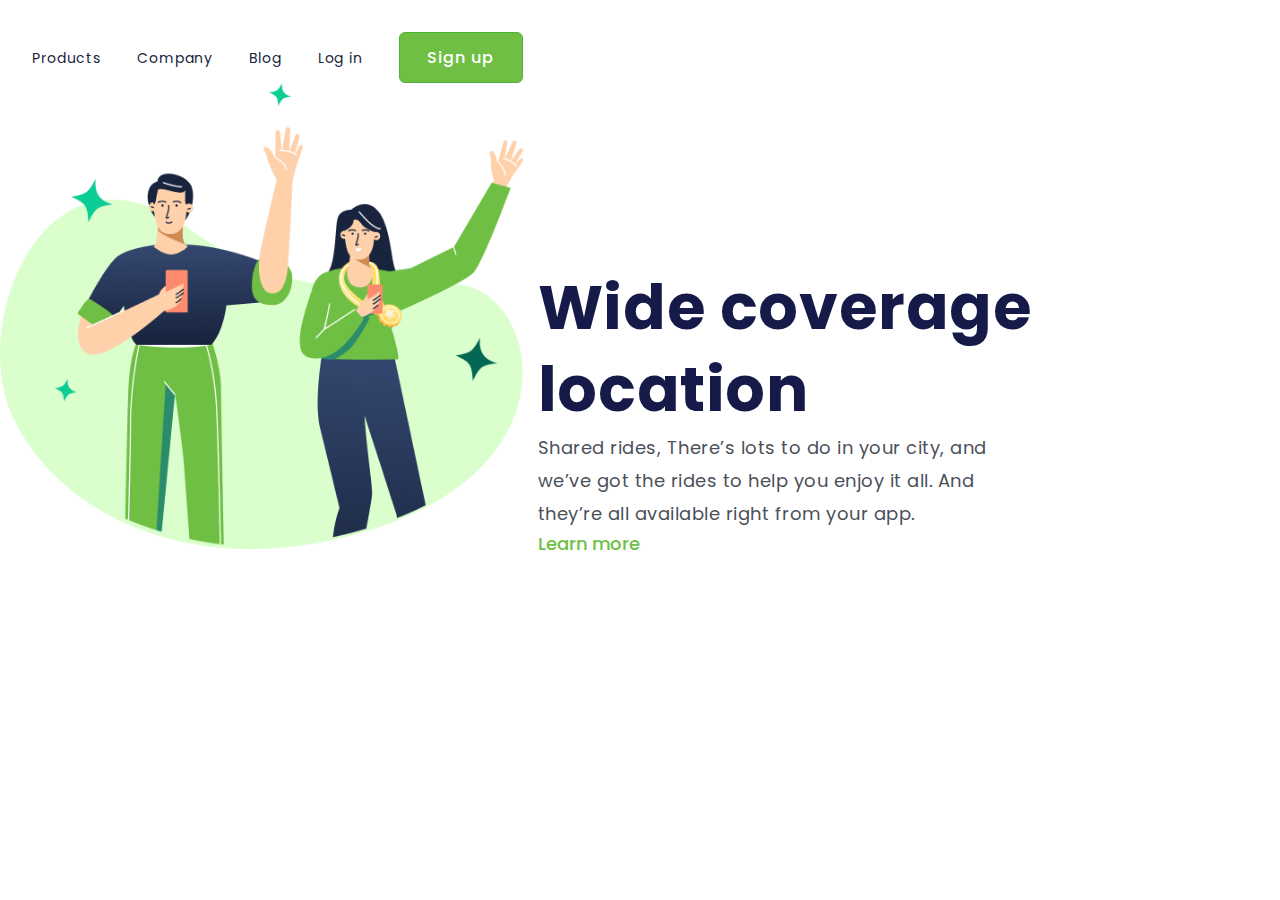
<file: index.html>
<!DOCTYPE html>
<html lang="pt-br">
<head>
    <meta charset="UTF-8">
    <meta http-equiv="X-UA-Compatible" content="IE=edge">
    <meta name="viewport" content="width=device-width, initial-scale=1.0">
    <link rel="stylesheet" href="./Style.css">
    <link rel="preconnect" href="https://fonts.googleapis.com"><link rel="preconnect" href="https://fonts.gstatic.com" crossorigin><link href="https://fonts.googleapis.com/css2?family=Poppins:wght@400;500;700&display=swap" rel="stylesheet">
  <title>Wide coverage location</title>
</head>
<body>
    <header>
        <a class="link-header">Products</a>
        <a class="link-header">Company</a>
        <a class="link-header">Blog</a>
        <a class="link-header">Log in</a>
        <button>Sign up</button>
    </header>
    <img src="./Logo-marca.png">
    
    <section>
        <h1> Wide coverage location</h1>
        <p>Shared rides, There’s lots to do in your city, and we’ve got the rides to help you enjoy it all. And they’re all available right from your app.</p>
        <a class="More">Learn more</a>
    </section>
</body>
</html>
</file>
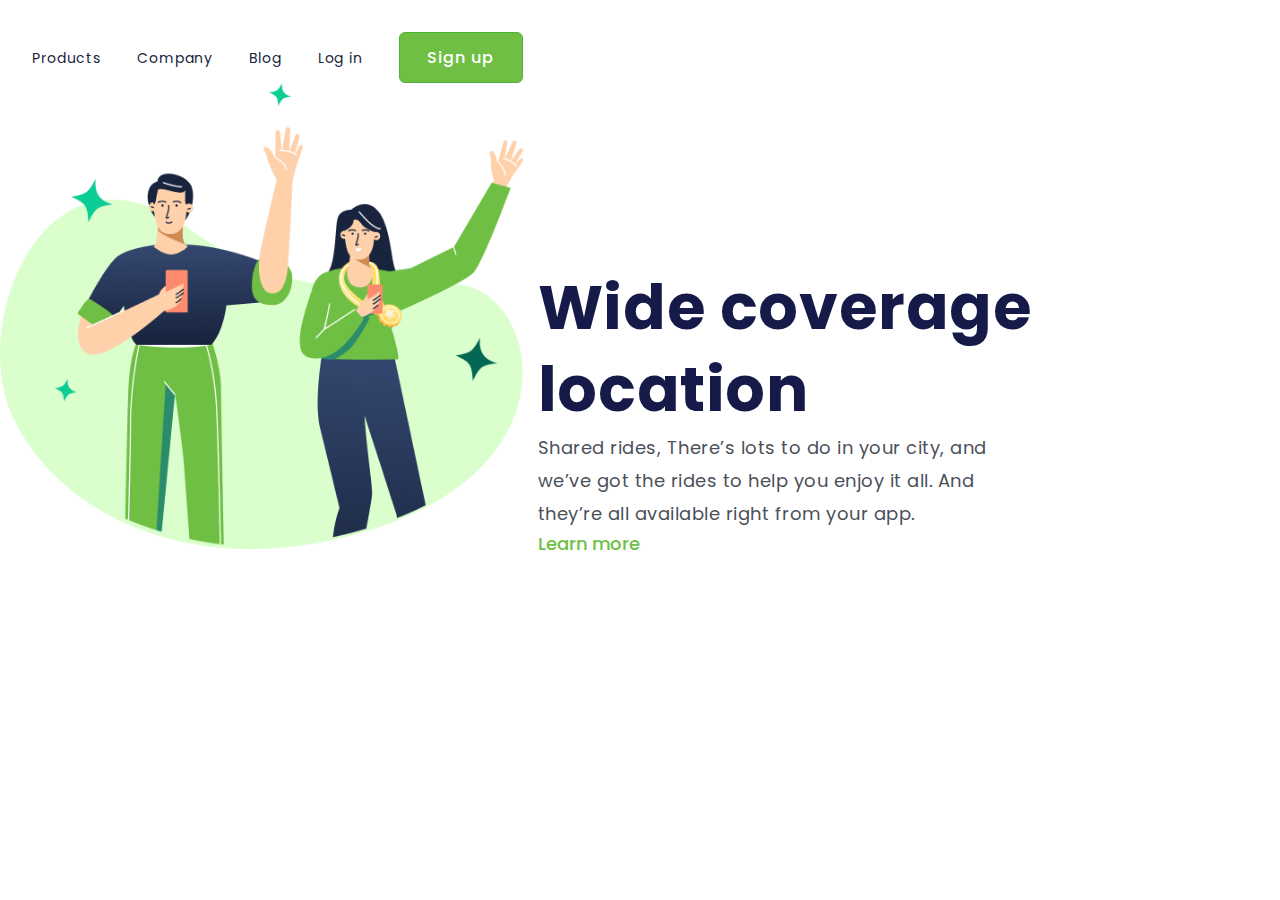
<file: DesafioCSS.html>
<!DOCTYPE html>
<html lang="pt-br">
<head>
    <meta charset="UTF-8">
    <meta http-equiv="X-UA-Compatible" content="IE=edge">
    <meta name="viewport" content="width=device-width, initial-scale=1.0">
    <link rel="stylesheet" href="./Style.css">
    <link rel="preconnect" href="https://fonts.googleapis.com"><link rel="preconnect" href="https://fonts.gstatic.com" crossorigin><link href="https://fonts.googleapis.com/css2?family=Poppins:wght@400;500;700&display=swap" rel="stylesheet">
  <title>Wide coverage location</title>
</head>
<body>
    <header>
        <a class="link-header">Products</a>
        <a class="link-header">Company</a>
        <a class="link-header">Blog</a>
        <a class="link-header">Log in</a>
        <button>Sign up</button>
    </header>
    <img src="./Logo-marca.png">
    
    <section>
        <h1> Wide coverage location</h1>
        <p>Shared rides, There’s lots to do in your city, and we’ve got the rides to help you enjoy it all. And they’re all available right from your app.</p>
        <a class="More">Learn more</a>
    </section>
</body>
</html>
</file>
<file: Style.css>
* {
    font-family: 'Poppins', sans-serif;
    padding: 0;
    margin: 0;
    box-sizing: border-box;
}


.link-header {
    font-weight: 400;
    font-size: 14px;
    line-height: 21px;
    text-align: center;
    letter-spacing: 0.875px;
    color: #17233D;
    margin: 47px 0 956px 42px;
    margin-left: 32px;
    cursor: pointer;
}

button {
    box-sizing: border-box;
    background: #6FBF44;
    border: 1px solid #4CB538;
    border-radius: 6px;
    font-weight: 500;
    font-size: 16px;
    line-height: 24px;
    letter-spacing: 1px;
    color: #FFFFFF;
    height: 51px;
    width: 124px;
    margin-left: 32px;
    margin-top: 32px;
    cursor: pointer;
}

section {
    display: inline-block;
}

img {
    display: inline-block;
    width: 533.83px;
    height: 466.9px;
}

h1 {
    width: 582px;
    height: 164px;
    left: 801px;
    top: 342px;
    font-weight: 700;
    font-size: 62px;
    line-height: 82px;
    letter-spacing: 0.596154px;
    color: #161A49;
}

p {
    font-weight: 400;
    font-size: 18px;
    line-height: 33px;
    letter-spacing: 0.5px;
    color: #4B505A;
    width: 493px;
}

.More {
    font-weight: 500;
    font-size: 18px;
    color: #6FBF44;
    cursor: pointer;
}

@media screen and (max-width: 900px) {
    .link-header {
        display: none;
    }

    button {
        display: block;
        position: relative;
        left: 360px;
        bottom: 18px;
    }

    img {
        display: block;
        width: 100%;
        position: absolute;
        top: 590px;
        left: 54px;
    }

    section {
        display: block;
        width: 100%;
        text-align: center;
        margin: 0;
        padding: 0;
    }

    h1 {
        font-size: 55px;
        line-height: 58px;
        text-align: center;
        width: 527px;
        margin-top: 61px;
    }

    p {
        font-size: 25px;
        line-height: 39px;
        text-align: center;
        letter-spacing: 0.5px;
        width: 535px;
        height: 204px;
    }

    .More {
        font-size: 30px;
        line-height: 29px;
        letter-spacing: 1px;
        margin-left: 120px;
    }

}
</file>
